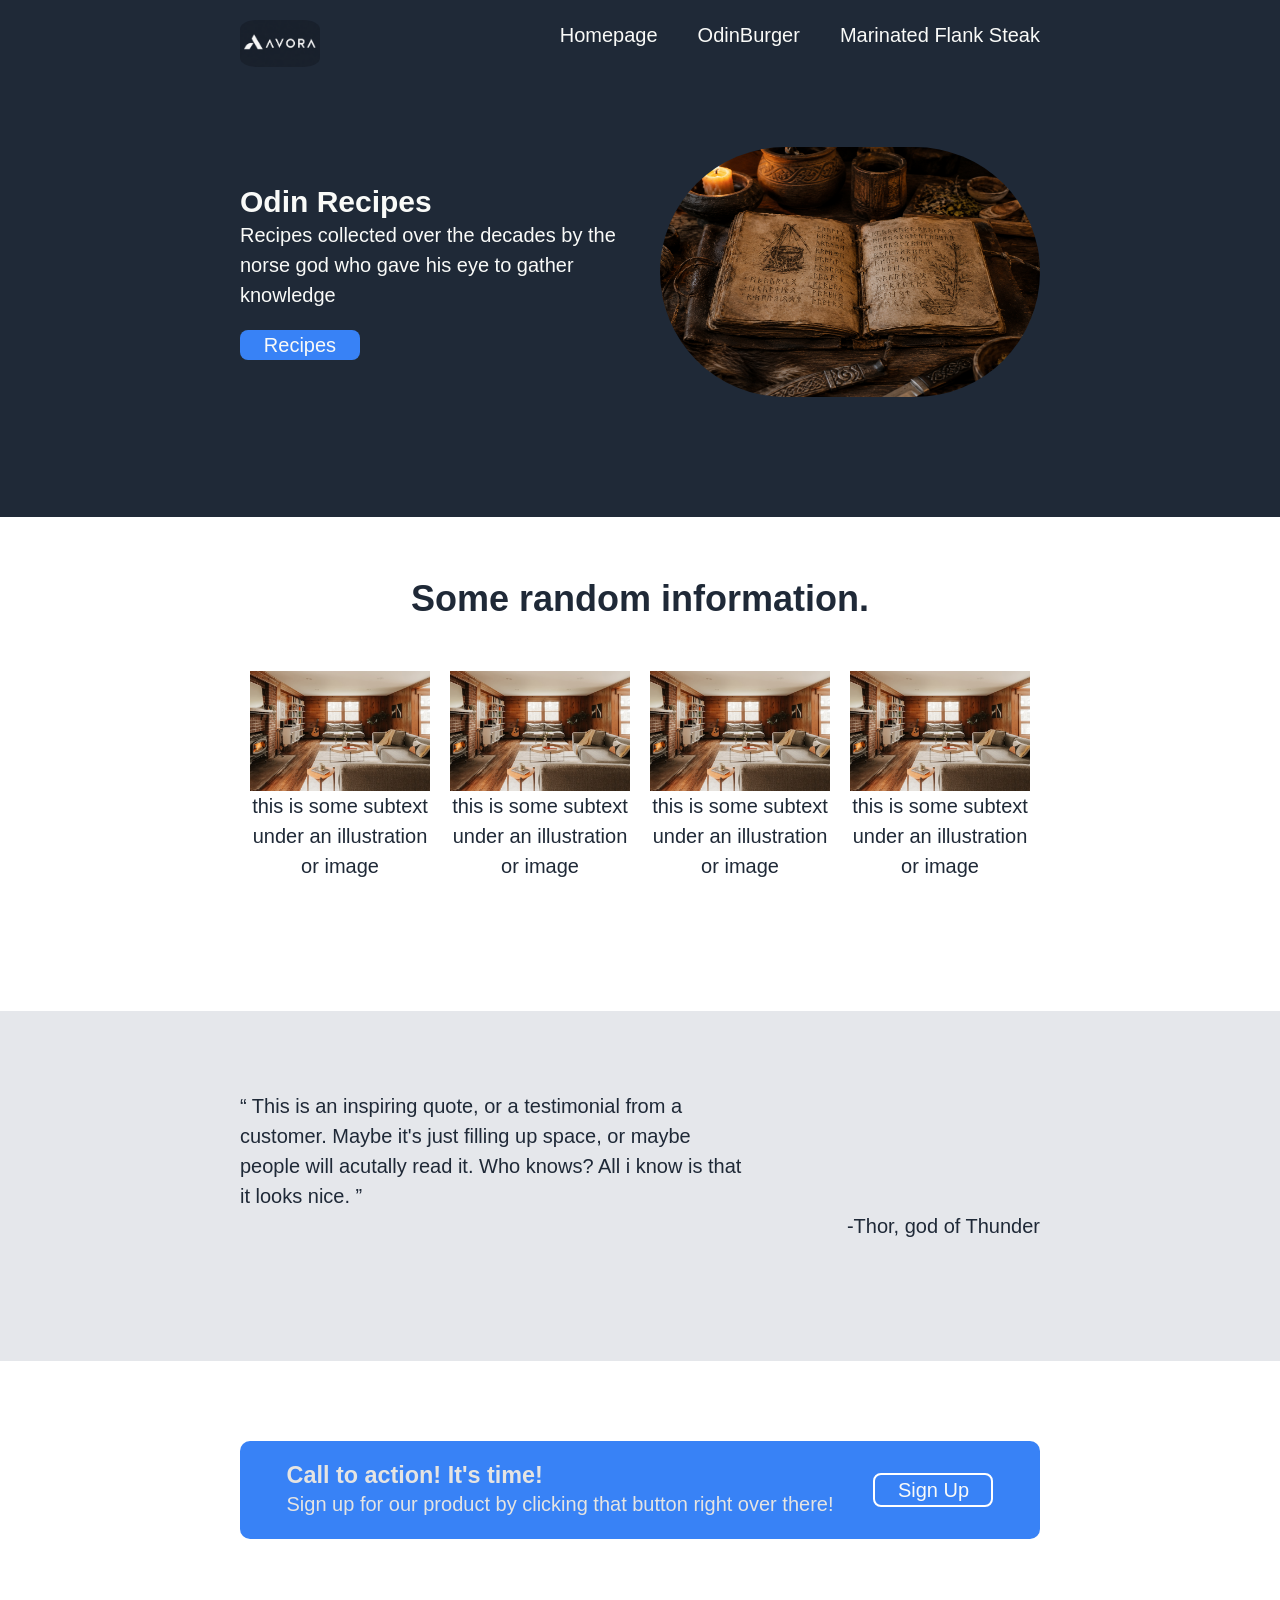
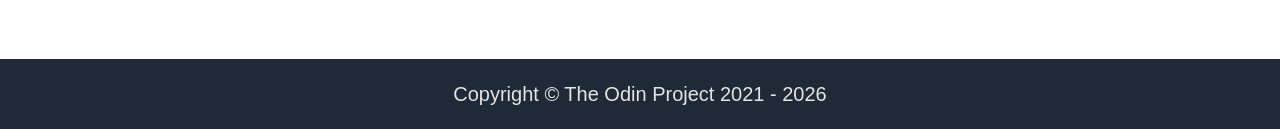
<file: index.html>
<!doctype html>
<html lang="en">
  <head>
    <meta charset="UTF-8" />
    <meta name="viewport" content="width=device-width, initial-scale=1.0" />
    <title>Tiny's Odin Recipes</title>
    <link rel="stylesheet" href="./styles.css" />
  </head>
  <body>
    <section class="hero-section">
      <nav class="nav-bar">
        <img
          src="./images/avora-logo.png"
          alt="random business logo"
          class="nav-company-logo"
        />
        <div class="nav-links">
          <a href="#">Homepage</a>
          <a href="./recipes/cheeseburger.html">OdinBurger</a>
          <a href="./recipes/steak.html">Marinated Flank Steak</a>
        </div>
      </nav>
      <div class="hero-container">
        <div class="hero-content">
          <h1>Odin Recipes</h1>
          <p>
            Recipes collected over the decades by the norse god who gave his eye
            to gather knowledge
          </p>
          <button class="cta-btn">Recipes</button>
        </div>
        <div class="hero-image">
          <img
            class="hero-pic"
            src="./images/norse-recipe-book.png"
            alt="Recipes for the norse gods"
            width="450px"
            height="250px"
          />
        </div>
      </div>
    </section>
    <main>
      <section class="info-section">
        <h2 class="info-header">Some random information.</h2>
        <div class="illustrations">
          <div class="image-box">
            <img
              src="./images/random-photo.jpg"
              alt="Photo by Clay Banks on Unsplash"
              width="200"
              height=""
              auto
            />
            <p>this is some subtext under an illustration or image</p>
          </div>
          <div class="image-box">
            <img
              src="./images/random-photo.jpg"
              alt="Photo by Clay Banks on Unsplash"
              width="200"
              height=""
              auto
            />
            <p>this is some subtext under an illustration or image</p>
          </div>
          <div class="image-box">
            <img
              src="./images/random-photo.jpg"
              alt="Photo by Clay Banks on Unsplash"
              width="200"
              height=""
              auto
            />
            <p>this is some subtext under an illustration or image</p>
          </div>
          <div class="image-box">
            <img
              src="./images/random-photo.jpg"
              alt="Photo by Clay Banks on Unsplash"
              width="200"
              height=""
              auto
            />
            <p>this is some subtext under an illustration or image</p>
          </div>
        </div>
      </section>
      <figure class="quote-sec">
        <blockquote>
          <p>
            This is an inspiring quote, or a testimonial from a customer. Maybe
            it's just filling up space, or maybe people will acutally read it.
            Who knows? All i know is that it looks nice.
          </p>
        </blockquote>
        <figcaption>-Thor, god of Thunder</figcaption>
      </figure>
      <section class="cta-sec">
        <div class="cta-box">
          <div class="cta-left">
            <h3>Call to action! It's time!</h3>
            <p>
              Sign up for our product by clicking that button right over there!
            </p>
          </div>
          <div class="cta-right"><button class="cta-btn1">Sign Up</button></div>
        </div>
      </section>
    </main>
    <footer>
      <p>Copyright &copy The Odin Project 2021 - 2026</p>
    </footer>
  </body>
</html>
</file>
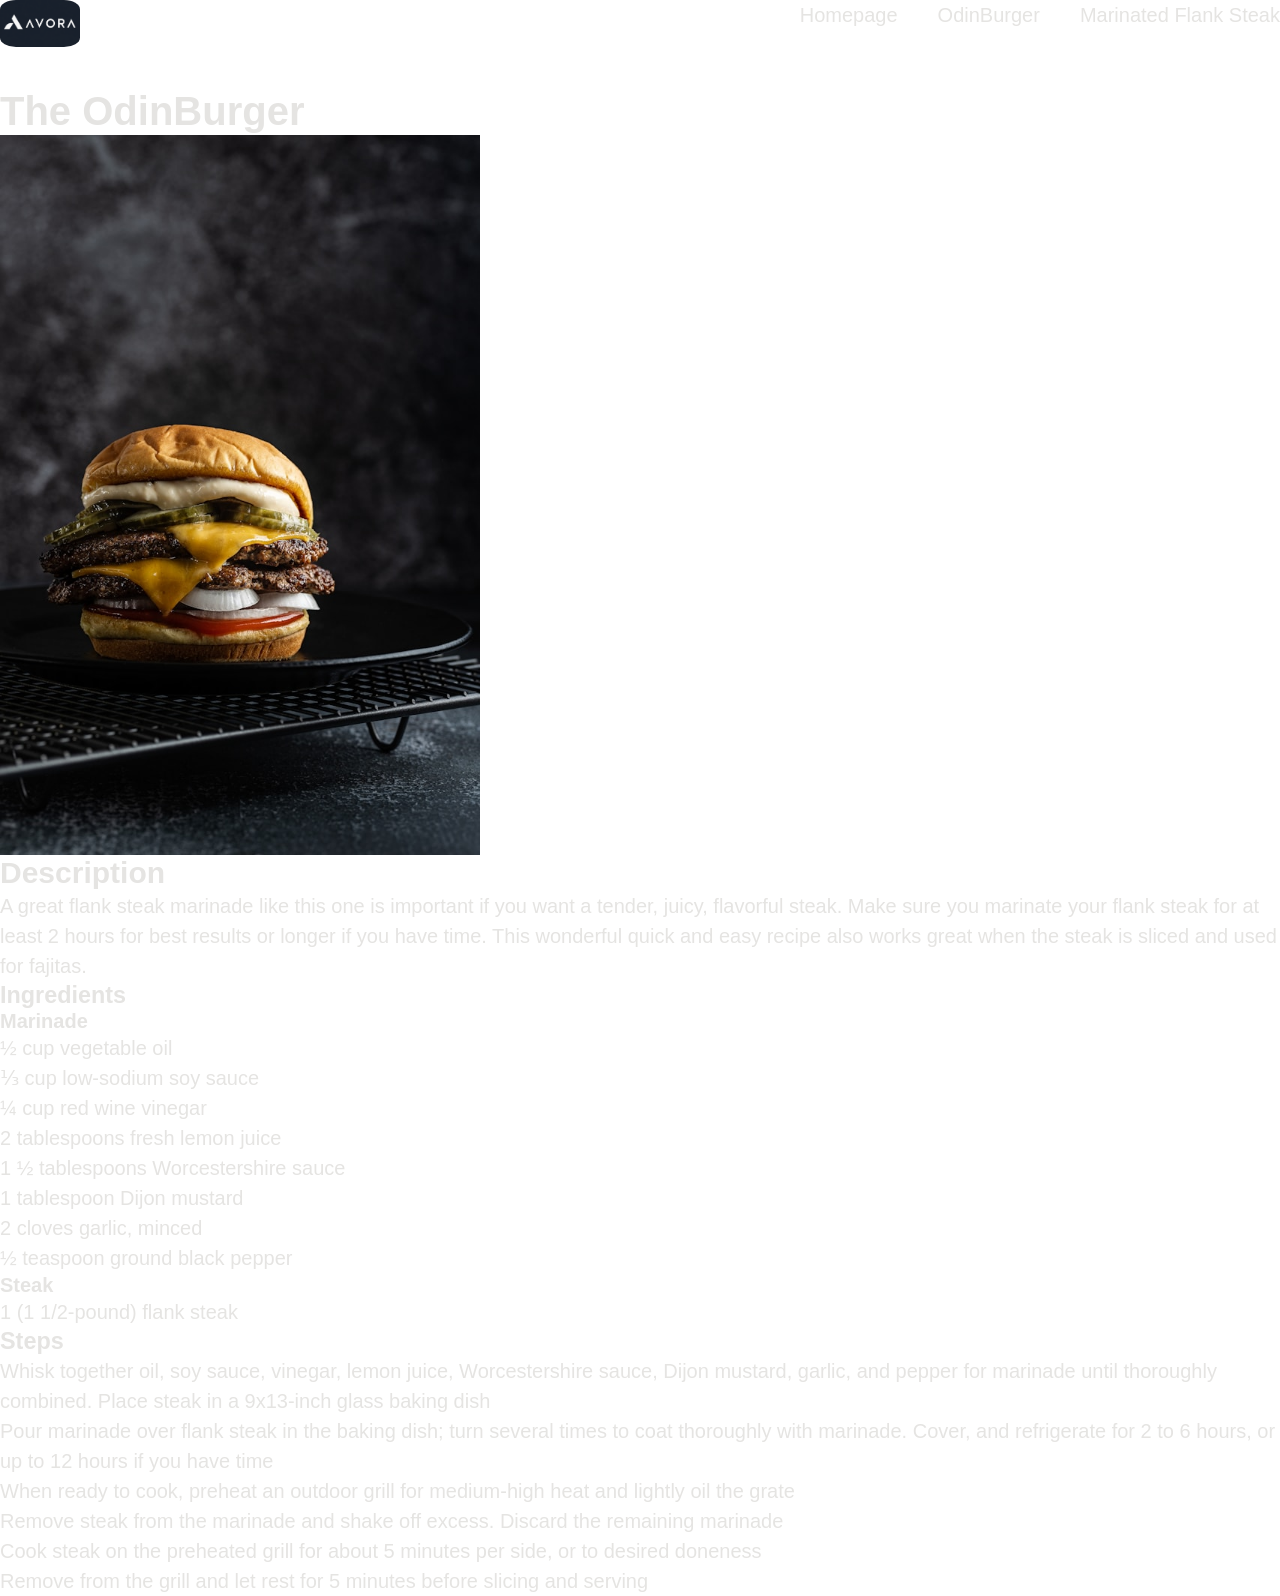
<file: recipes/cheeseburger.html>
<!doctype html>
<html lang="en">
  <head>
    <meta charset="UTF-8" />
    <meta name="viewport" content="width=device-width, initial-scale=1.0" />
    <title>OdinBurger</title>
    <link rel="stylesheet" href="../styles.css" />
  </head>
  <body>
    <nav class="nav-bar">
      <img
        src="../images/avora-logo.png"
        alt="random business logo"
        class="nav-company-logo"
      />
      <div class="nav-links">
        <a href="../index.html">Homepage</a>
        <a href="#">OdinBurger</a>
        <a href="./steak.html">Marinated Flank Steak</a>
      </div>
    </nav>
    <main>
      <h1>The OdinBurger</h1>
      <img
        class="steak-showcase"
        src="../images/cheeseburger.jpg"
        alt="classic cheeseburger photo by Arvid Skywalker on Unsplash"
        width="640"
        height="960"
      />
      <h2>Description</h2>
      <p>
        A great flank steak marinade like this one is important if you want a
        tender, juicy, flavorful steak. Make sure you marinate your flank steak
        for at least 2 hours for best results or longer if you have time. This
        wonderful quick and easy recipe also works great when the steak is
        sliced and used for fajitas.
      </p>
      <h3>Ingredients</h3>
      <h4>Marinade</h4>
      <ul>
        <li>½ cup vegetable oil</li>
        <li>⅓ cup low-sodium soy sauce</li>
        <li>¼ cup red wine vinegar</li>
        <li>2 tablespoons fresh lemon juice</li>
        <li>1 ½ tablespoons Worcestershire sauce</li>
        <li>1 tablespoon Dijon mustard</li>
        <li>2 cloves garlic, minced</li>
        <li>½ teaspoon ground black pepper</li>
      </ul>
      <h4>Steak</h4>
      <ul>
        <li>1 (1 1/2-pound) flank steak</li>
      </ul>
      <h3>Steps</h3>
      <ol>
        <li>
          Whisk together oil, soy sauce, vinegar, lemon juice, Worcestershire
          sauce, Dijon mustard, garlic, and pepper for marinade until thoroughly
          combined. Place steak in a 9x13-inch glass baking dish
        </li>
        <li>
          Pour marinade over flank steak in the baking dish; turn several times
          to coat thoroughly with marinade. Cover, and refrigerate for 2 to 6
          hours, or up to 12 hours if you have time
        </li>
        <li>
          When ready to cook, preheat an outdoor grill for medium-high heat and
          lightly oil the grate
        </li>
        <li>
          Remove steak from the marinade and shake off excess. Discard the
          remaining marinade
        </li>
        <li>
          Cook steak on the preheated grill for about 5 minutes per side, or to
          desired doneness
        </li>
        <li>
          Remove from the grill and let rest for 5 minutes before slicing and
          serving
        </li>
      </ol>
    </main>
  </body>
</html>
</file>
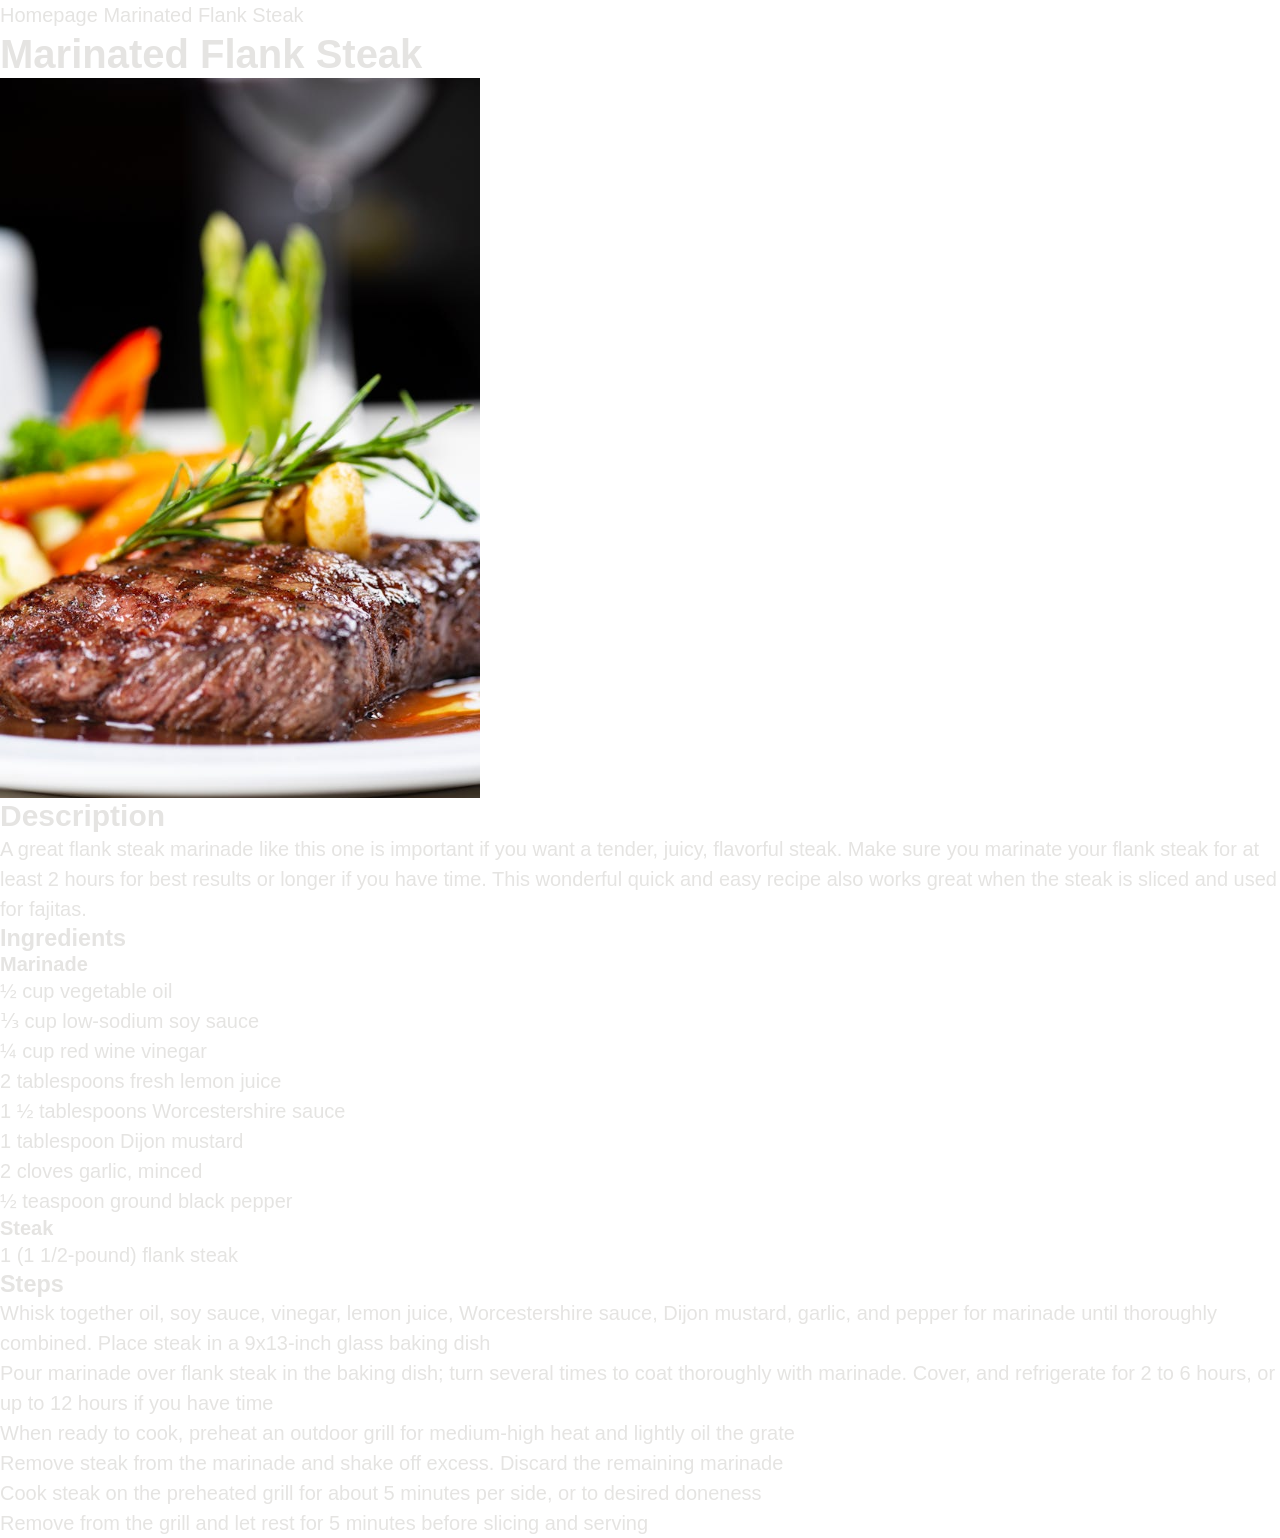
<file: recipes/steak.html>
<!doctype html>
<html lang="en">
  <head>
    <meta charset="UTF-8" />
    <meta name="viewport" content="width=device-width, initial-scale=1.0" />
    <title>Marinated Flank Steak</title>
    <link rel="stylesheet" href="../styles.css" />
  </head>
  <body>
    <nav>
      <a href="../index.html">Homepage</a>
      <a href="#">Marinated Flank Steak</a>
    </nav>
    <main>
      <h1>Marinated Flank Steak</h1>
      <img
        class="steak-showcase"
        src="../images/steak.jpg"
        alt="Close-up of a juicy grilled steak with colorful vegetables on a plate, perfect for a gourmet meal"
        width="640"
        height="960"
      />
      <h2>Description</h2>
      <p>
        A great flank steak marinade like this one is important if you want a
        tender, juicy, flavorful steak. Make sure you marinate your flank steak
        for at least 2 hours for best results or longer if you have time. This
        wonderful quick and easy recipe also works great when the steak is
        sliced and used for fajitas.
      </p>
      <h3>Ingredients</h3>
      <h4>Marinade</h4>
      <ul>
        <li>½ cup vegetable oil</li>
        <li>⅓ cup low-sodium soy sauce</li>
        <li>¼ cup red wine vinegar</li>
        <li>2 tablespoons fresh lemon juice</li>
        <li>1 ½ tablespoons Worcestershire sauce</li>
        <li>1 tablespoon Dijon mustard</li>
        <li>2 cloves garlic, minced</li>
        <li>½ teaspoon ground black pepper</li>
      </ul>
      <h4>Steak</h4>
      <ul>
        <li>1 (1 1/2-pound) flank steak</li>
      </ul>
      <h3>Steps</h3>
      <ol>
        <li>
          Whisk together oil, soy sauce, vinegar, lemon juice, Worcestershire
          sauce, Dijon mustard, garlic, and pepper for marinade until thoroughly
          combined. Place steak in a 9x13-inch glass baking dish
        </li>
        <li>
          Pour marinade over flank steak in the baking dish; turn several times
          to coat thoroughly with marinade. Cover, and refrigerate for 2 to 6
          hours, or up to 12 hours if you have time
        </li>
        <li>
          When ready to cook, preheat an outdoor grill for medium-high heat and
          lightly oil the grate
        </li>
        <li>
          Remove steak from the marinade and shake off excess. Discard the
          remaining marinade
        </li>
        <li>
          Cook steak on the preheated grill for about 5 minutes per side, or to
          desired doneness
        </li>
        <li>
          Remove from the grill and let rest for 5 minutes before slicing and
          serving
        </li>
      </ol>
    </main>
  </body>
</html>
</file>
<file: styles.css>
/* ===== CSS RESET ===== */

*,
*::before,
*::after {
  box-sizing: border-box;
  margin: 0;
  padding: 0;
}

/* ===== GLOBALS ===== */

html {
  font-size: 62.5%;
  scroll-behavior: smooth;
}

body {
  font-family: "Roboto", sans-serif;
  font-weight: 400;
  font-style: normal;
  font-size: 2rem;
  line-height: 1.5;
  color: #e5e4e2;
  min-height: 100vh;
}

section {
  padding: 2rem 24rem 12rem 24rem;
}

/* ===== MEDIA ===== */

img,
picture,
video,
canvas,
svg {
  display: block;
  max-width: 100%;
}

.steak-showcase {
  height: auto;
  width: 480px;
}

/* ===== FORMS ===== */

input,
button,
textarea,
select {
  font: inherit;
}

button {
  cursor: pointer;
  border: none;
  background: none;
}
.cta-btn {
  background-color: #3882f6;
  color: #f9faf8;
  border-radius: 8px;
  width: 12rem;
  margin-top: 2rem;
}

/* ===== LINKS ===== */

a {
  text-decoration: none;
  color: inherit;
}

/* ===== LISTS ===== */

ul,
ol {
  list-style: none;
}

/* ===== HEADINGS ===== */

h1,
h2,
h3,
h4,
h5,
h6 {
  line-height: 1.2;
}

/* ===== LAYOUT HELPERS ===== */

.container {
  width: min(120rem, 90%);
  margin-inline: auto;
}

/* ===== HERO SECTION ===== */
.hero-section {
  background-color: #1f2937;
  color: #f9faf8;
  padding: 2rem 24rem 12rem 24rem;
}
.hero-container,
.cta-box {
  display: flex;
  justify-content: space-between;
  align-items: center;
  padding-top: 4rem;
  gap: 4rem;
}
.hero-content,
.hero-image,
.cta-box {
  justify-content: center;
  width: 50vw;
}
.nav-bar {
  display: flex;
  justify-content: space-between;
  padding-bottom: 4rem;
}
.nav-company-logo {
  width: 8rem;
  height: auto;
  border-radius: 20%;
}
.nav-links {
  display: flex;
  gap: 4rem;
}

/* ===== MISC. SELECTORS ===== */
.hero-pic {
  border-radius: 24rem;
}

/* ===== INFORMATION SECTION ===== */
.info-section {
  color: #1f2937;
  text-align: center;
}
.info-header {
  font-weight: 900;
  font-size: 36px;
  padding: 4rem 0;
}
.illustrations {
  display: flex;
  justify-content: space-evenly;
}
.image-box {
  width: 200px;
  padding: 10px;
}

/* ===== QUOTE SECTION ===== */
blockquote {
  width: 40vw;
}
.quote-sec {
  display: flex;
  flex-direction: column;
  padding: 8rem 24rem 12rem 24rem;
  background-color: #e5e7eb;
  color: #1f2937;
  justify-content: center;
}
figcaption {
  font-size: 2rem;
  color: #1f2937;
  font-weight: 300;
  text-align: right;
}
blockquote p::before {
  content: "\201C";
}
blockquote p::after {
  content: "\201D";
}

/* ===== CTA SECTION ===== */
.cta-sec {
  background-color: white;
  padding-top: 8rem;
}
.cta-box {
  background-color: #3882f6;
  padding: 20px;
  border-radius: 10px;
  width: auto;
}
.cta-right {
  align-items: center;
}
.cta-btn1 {
  border: white 2px solid;
  background-color: #3882f6;
  color: #f9faf8;
  border-radius: 8px;
  width: 12rem;
}

/* ===== FOOTER ===== */
footer {
  display: flex;
  padding: 2rem 0;
  background-color: #1f2937;
  justify-content: center;
}
</file>
